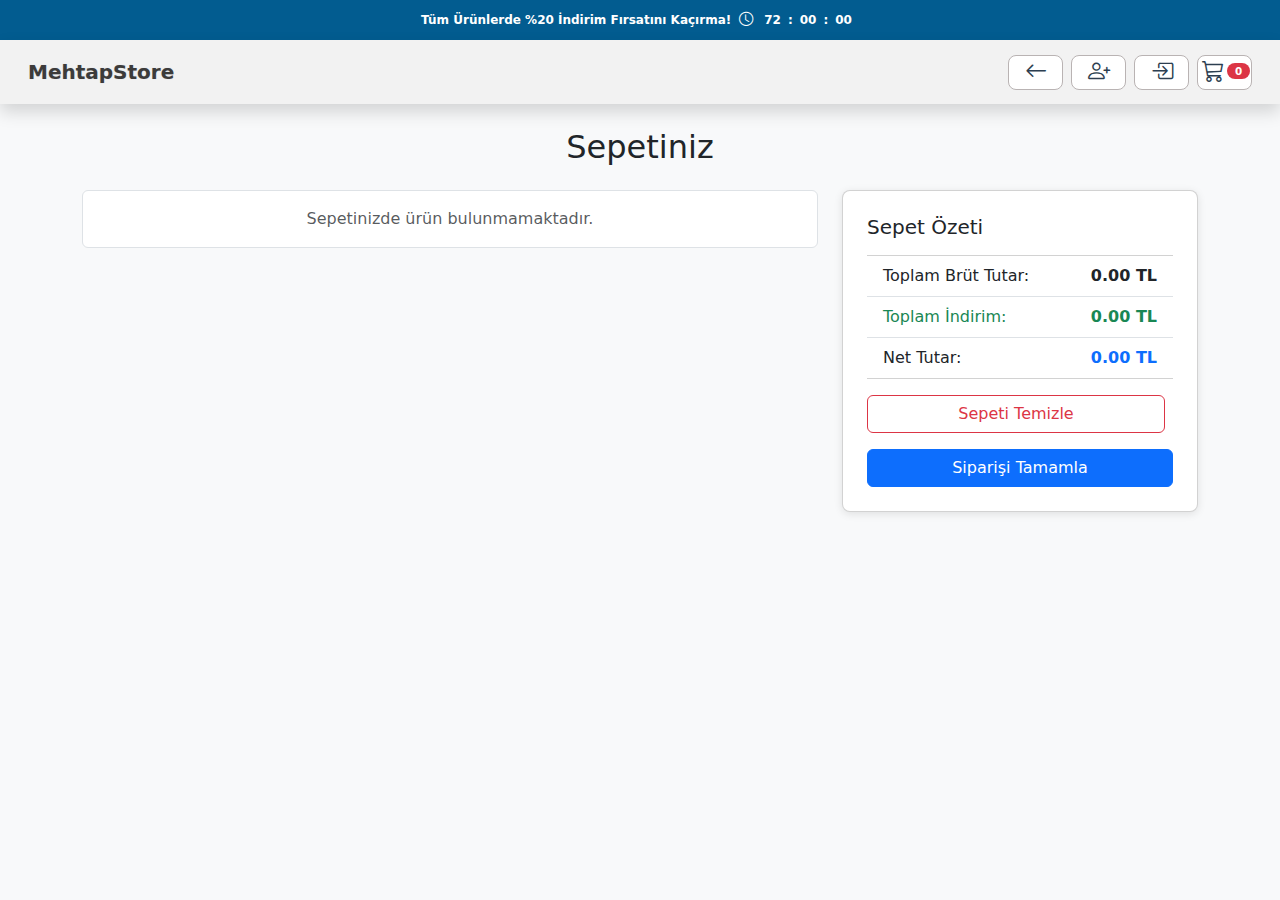
<file: cart.html>
<!DOCTYPE html>
<html lang="tr">
<head>
  <meta charset="UTF-8">
  <meta name="viewport" content="width=device-width, initial-scale=1.0">
  <title>MehtapStore | Sepet</title>
  <link href="https://cdn.jsdelivr.net/npm/bootstrap@5.3.3/dist/css/bootstrap.min.css" rel="stylesheet">
  <link href="https://cdn.jsdelivr.net/npm/bootstrap-icons@1.11.3/font/bootstrap-icons.css" rel="stylesheet">
  <link href="https://cdnjs.cloudflare.com/ajax/libs/font-awesome/6.5.2/css/all.min.css" rel="stylesheet">
  <link href="https://cdnjs.cloudflare.com/ajax/libs/animate.css/4.1.1/animate.min.css" rel="stylesheet">
  <link href="css/cart-style.css" rel="stylesheet"> 
  <style>
      body {
    background-color: #f8f9fa;
  }
  .cart-item-img {
    width: 65px;
    height: 65px;
    object-fit: cover;
    border-radius: 8px;
  }
  .cart-item {
    border-bottom: 1px solid #e9ecef;
    padding: 15px 10px;
    background-color: #fff;
    margin-bottom: 10px;
    border-radius: 8px;
    box-shadow: 0 1px 3px rgba(0,0,0,0.05);
  }
  .cart-summary {
    background-color: #fff;
    border-radius: 8px;
    padding: 20px;
    box-shadow: 0 2px 8px rgba(0,0,0,0.1);
  }
  .quantity-control {
    width: 120px;
  }
  .navbar-brand-text {
    font-size: 1.5rem;
    font-weight: 600;
    color: #fff;
    text-decoration: none;
    transition: color 0.3s ease;
  }
  .navbar-brand-text:hover {
    color: #f39c12;
  }
  .navbar .btn-icon-only {
    padding: 0.5rem;
    width: 45px;
    height: 45px;
    display: flex;
    align-items: center;
    justify-content: center;
    border-radius: 8px;
  }
  .navbar .btn-icon-only .bi, .navbar .btn-icon-only .fas {
    font-size: 1.4rem;
  }
  .cart-badge {
    font-size: 0.65rem;
    padding: 0.2rem 0.5rem;
    position: absolute;
    top: -3px;
    right: -3px;
    border-radius: 50%;
  }
  .price-details {
    font-size: 0.85rem;
    color: #6c757d;
  }
  .price-details .original-price {
    text-decoration: line-through;
    color: #adb5bd;
  }
  .price-details .discounted-price {
    color: #28a745;
    font-weight: bold;
  }
  @media (max-width: 767.98px) {
    .navbar-container {
      flex-direction: column;
      gap: 5px;
      padding: 0.2rem 1rem;
      color: #28a745;
    }
    .navbar-brand-text {
      margin-bottom: 0.5rem;
      font-size: 1.3rem;
    }
    .navbar-buttons {
      width: 100%;
      justify-content: center;
    }
    .navbar .btn-icon-only {
      width: 60px;
      height: 37px;
    }
    .navbar .btn-icon-only .bi, .navbar .btn-icon-only .fas {
      font-size: 1.2rem;
    }
  }
  .modal-content {
    border-radius: 12px;
  }
  .modal-header {
    background-color: #f0f2f5;
    border-bottom: 1px solid #e0e4e8;
  }
  .modal-title {
    color: #2c3e50;
    font-weight: 600;
  }
  .invalid-feedback {
    display: none;
  }
  .form-control.is-invalid + .invalid-feedback {
    display: block;
  }
.btn-icon-only {
     background-color: #ffffff;
     height:35px !important;
     width:55px !important;
    color: #2c3e50;
    border-color: #b9b3b3;
    font-weight: 600;
  }
  
      /*Reklam Baner*/
        .ad-banner {
            background-color: #025c90; /* Koyu mavi */
            color: white;
            height: 40px; /* Yükseklik 40px */
            display: flex;
            align-items: center; /* Dikeyde ortala */
            justify-content: center; /* Yatayda ortala */
            font-size: 0.75rem; /* Yazı boyutunu küçülttük */
            font-weight: bold;
            padding: 0 8px; /* Padding */
            overflow: hidden; /* Taşmayı önle */
            white-space: nowrap; /* Tek satırda tut */
        }
        .countdown {
            font-size: 0.75rem; /* Geri sayım yazı boyutu */
            margin-left: 8px;
            display: flex;
            align-items: center;
        }
        .countdown span {
            display: inline-block;
            margin: 0 2px;
            
            padding: 2px 5px;
            border-radius: 3px;
        }
        .clock-icon {
            margin-right: 4px;
            font-size: 0.9rem;
        }
    </style>

  </head>
<body>
  <div id="sepetBildirim" class="alert text-center py-2 fixed-top w-100 d-none" style="z-index: 9999;">
    İşlem başarılı!
  </div>
<!-- Reklam Bantı -->
    <div class="ad-banner">
        <span>Tüm Ürünlerde %20 İndirim Fırsatını Kaçırma!</span>
        <div class="countdown" id="countdown">
            <i class="bi bi-clock clock-icon"></i>
            <span id="hours">00</span>:
            <span id="minutes">00</span>:
            <span id="seconds">00</span>
        </div>
    </div>
<nav class="navbar navbar-dark sticky-top shadow"
  style="background-color: #f2f2f2;">
  <div class="container-fluid d-flex flex-column align-items-center py-1">
      
    <!-- Alt satır: Marka + Butonlar -->
    <div class="d-flex justify-content-between align-items-center w-100 px-3">
      <!-- Marka -->
      <a class="navbar-brand m-0" href="index.html" style="text-shadow: 0px 0px 1px #bbbfc8; font-weight: 600;">
  <span style="color: #3c3b3a;">MehtapStore</span>
</a>

      <!-- Butonlar -->
      <div class="navbar-buttons d-flex flex-wrap align-items-center gap-2" id="navbarButtons"></div>
    </div>

  </div>
</nav>
  <div class="modal fade" id="addressModal" tabindex="-1" aria-labelledby="addressModalLabel" aria-hidden="true">
    <div class="modal-dialog modal-dialog-centered">
      <div class="modal-content">
        <div class="modal-header">
          <h5 class="modal-title" id="addressModalLabel">Teslimat Adresi</h5>
          <button type="button" class="btn-close" data-bs-dismiss="modal" aria-label="Kapat"></button>
        </div>
        <div class="modal-body">
          <div id="savedAddresses" class="mb-3 p-2 border rounded bg-light"></div>
          <hr>
          <h6 class="text-center mb-3">Yeni Adres Ekle / Bilgileri Güncelle</h6>
          <form id="addressForm" novalidate>
            <div class="mb-3">
              <label for="fullName" class="form-label">Ad Soyad</label>
              <input type="text" class="form-control" id="fullName" required placeholder="Adınız Soyadınız">
              <div class="invalid-feedback">Lütfen adınızı ve soyadınızı girin.</div>
            </div>
            <div class="mb-3">
              <label for="address" class="form-label">Açık Adres</label>
              <textarea class="form-control" id="address" rows="4" required placeholder="Açık adresinizi buraya yazın"></textarea>
              <div class="invalid-feedback">Lütfen teslimat adresinizi girin.</div>
            </div>
            <div class="mb-3">
              <label for="phone" class="form-label">Telefon Numarası</label>
              <input type="tel" class="form-control" id="phone" required pattern="[0-9]{10}" placeholder="Örn: 5551234567">
              <div class="invalid-feedback">Lütfen geçerli bir 10 haneli telefon numarası girin (örn: 5551234567).</div>
            </div>
            <div class="mb-3 form-check">
              <input type="checkbox" class="form-check-input" id="saveAddress" checked>
              <label class="form-check-label" for="saveAddress">Adresi profilime kaydet</label>
            </div>
            <button type="submit" class="btn btn-primary w-100 mt-2">Adresi Onayla</button>
          </form>
        </div>
      </div>
    </div>
  </div>

  <div class="modal fade" id="confirmOrderModal" tabindex="-1" aria-labelledby="confirmOrderModalLabel" aria-hidden="true">
    <div class="modal-dialog modal-dialog-centered">
      <div class="modal-content">
        <div class="modal-header">
          <h5 class="modal-title" id="confirmOrderModalLabel">Siparişi Onayla</h5>
          <button type="button" class="btn-close" data-bs-dismiss="modal" aria-label="Kapat"></button>
        </div>
        <div class="modal-body">
          <h6 class="mb-3 text-center">Teslimat Adres Bilgileri</h6>
          <p class="mb-1"><strong>Ad Soyad:</strong> <span id="confirmFullName"></span></p>
          <p class="mb-1"><strong>Adres:</strong> <span id="confirmAddress"></span></p>
          <p class="mb-3"><strong>Telefon:</strong> <span id="confirmPhone"></span></p>
          <hr>
          <h6 class="mb-3 text-center">Sepet Özeti</h6>
          <div id="confirmOrderItems" class="mb-3 border p-2 rounded" style="max-height: 200px; overflow-y: auto;">
            </div>
          <ul class="list-group list-group-flush mb-3">
            <li class="list-group-item d-flex justify-content-between align-items-center py-1 px-0">
                Toplam Brüt Tutar:
                <span class="fw-bold fs-6"><span id="confirmTotalOriginalPrice">0.00</span> TL</span>
            </li>
            <li class="list-group-item d-flex justify-content-between align-items-center py-1 px-0 text-success">
                Toplam İndirim:
                <span class="fw-bold">- <span id="confirmTotalDiscount">0.00</span> TL</span>
            </li>
            <li class="list-group-item d-flex justify-content-between align-items-center py-1 px-0">
                Net Tutar:
                <span class="fw-bold fs-6 text-primary"><span id="confirmTotalPrice">0.00</span> TL</span>
            </li>
          </ul>
          <hr>
          <button id="editAddressBtn" class="btn btn-outline-primary w-100 mb-3"><i class="bi bi-pencil-square me-2"></i> Adresi Düzenle</button>
          <button id="finalSubmitOrderBtn" class="btn btn-success w-100"><i class="bi bi-check-circle-fill me-2"></i> Siparişi Tamamla</button>
        </div>
      </div>
    </div>
  </div>

  <main class="container py-4">
    <h2 class="text-center mb-4 text-grey">Sepetiniz</h2>
    <div class="row g-4">
      <div class="col-lg-8 col-md-12">
        <div id="cartItems" class="d-grid gap 1"></div>
      </div>
      <div class="col-lg-4 col-md-12">
        <div class="cart-summary p-4 card"> <h5 class="mb-3 card-title">Sepet Özeti</h5>
          <ul class="list-group list-group-flush">
            <li class="list-group-item d-flex justify-content-between align-items-center">
                Toplam Brüt Tutar:
                <span class="fw-bold fs-6"><span id="totalOriginalPrice">0.00</span> TL</span>
            </li>
            <li class="list-group-item d-flex justify-content-between align-items-center text-success">
                Toplam İndirim:
                <span class="fw-bold"> <span id="totalDiscount">0.00</span> TL</span>
            </li>
            <li class="list-group-item d-flex justify-content-between align-items-center">
                Net Tutar:
                <span class="fw-bold fs-6 text-primary"><span id="totalPrice">0.00</span> TL</span>
            </li>
          </ul>
          <button id="clearCartBtn" class="btn btn-outline-danger mt-3 me-2">Sepeti Temizle</button>
          <button id="submitOrderBtn" class="btn btn-primary mt-3">Siparişi Tamamla</button>
        </div>
      </div>
    </div>
  </main>
<script>
        // Geri sayım için hedef tarih (örneğin 2 gün sonrası)
        const targetDate = new Date();
        targetDate.setDate(targetDate.getDate() + 3);

        function updateCountdown() {
            const now = new Date();
            const timeLeft = targetDate - now;

            if (timeLeft <= 0) {
                document.getElementById("countdown").innerHTML = '<i class="bi bi-clock clock-icon"></i>Fırsat sona erdi!';
                return;
            }

            const hours = Math.floor(timeLeft / (1000 * 60 * 60));
            const minutes = Math.floor((timeLeft % (1000 * 60 * 60)) / (1000 * 60));
            const seconds = Math.floor((timeLeft % (1000 * 60)) / 1000);

            document.getElementById("hours").textContent = String(hours).padStart(2, "0");
            document.getElementById("minutes").textContent = String(minutes).padStart(2, "0");
            document.getElementById("seconds").textContent = String(seconds).padStart(2, "0");
        }

        // Her saniye güncelle
        setInterval(updateCountdown, 1000);
        updateCountdown(); // İlk çalıştırma
    </script>
  <script src="https://cdn.jsdelivr.net/npm/bootstrap@5.3.3/dist/js/bootstrap.bundle.min.js"></script>
  <script src="js/cart-script.js"></script> </body>
</html>
</file>
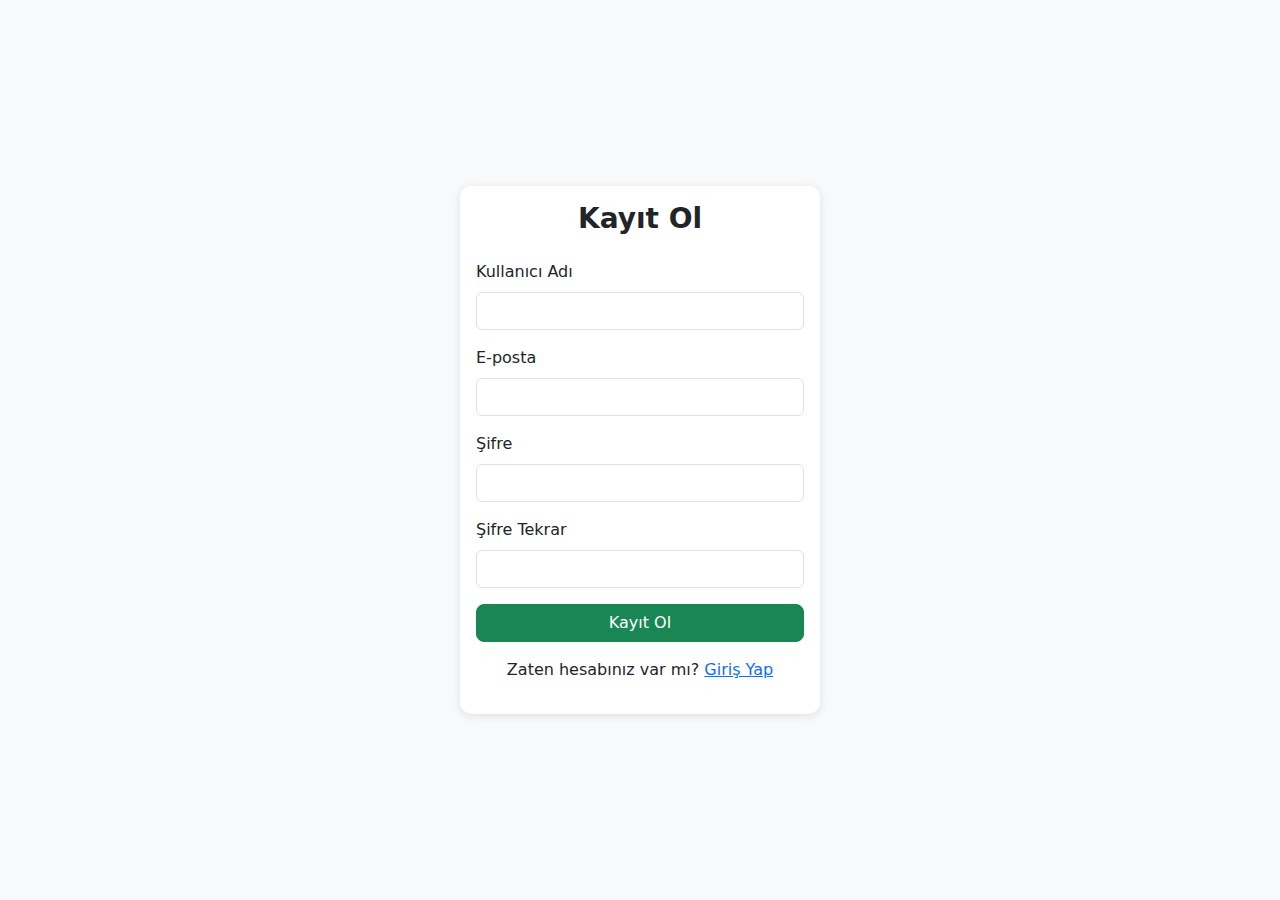
<file: kayit.html>
<!DOCTYPE html>
<html lang="tr">
<head>
  <meta charset="UTF-8">
  <meta name="viewport" content="width=device-width, initial-scale=1">
  <title>Kayıt Ol - MehtapStore</title>
  <link href="https://cdn.jsdelivr.net/npm/bootstrap@5.3.0/dist/css/bootstrap.min.css" rel="stylesheet">
  <link href="https://cdn.jsdelivr.net/npm/bootstrap-icons@1.10.5/font/bootstrap-icons.css" rel="stylesheet">
  <style>
    body {
      background-color: #f8f9fa;
      display: flex;
      justify-content: center;
      align-items: center;
      height: 100vh;
      margin: 0;
    }
    .register-container {
      max-width: 400px;
      width: 100%;
      padding: 20px;
    }
    .card {
      border: none;
      border-radius: 12px;
      box-shadow: 0 2px 10px rgba(0, 0, 0, 0.1);
    }
    .btn {
      border-radius: 8px;
    }
  </style>
</head>
<body>
  <div class="register-container">
    <div class="card">
      <div class="card-body">
        <h3 class="text-center mb-4 fw-bold">Kayıt Ol</h3>
        <form id="registerForm" novalidate>
          <div class="mb-3">
            <label for="regUsername" class="form-label">Kullanıcı Adı</label>
            <input type="text" class="form-control" id="regUsername" required>
            <div class="invalid-feedback">Kullanıcı adı girin.</div>
          </div>
          <div class="mb-3">
            <label for="regEmail" class="form-label">E-posta</label>
            <input type="email" class="form-control" id="regEmail" required>
            <div class="invalid-feedback">Geçerli bir e-posta girin.</div>
          </div>
          <div class="mb-3">
            <label for="regPassword" class="form-label">Şifre</label>
            <input type="password" class="form-control" id="regPassword" required>
            <div class="invalid-feedback">Şifre en az 6 karakter olmalı.</div>
          </div>
          <div class="mb-3">
            <label for="regConfirmPassword" class="form-label">Şifre Tekrar</label>
            <input type="password" class="form-control" id="regConfirmPassword" required>
            <div class="invalid-feedback">Şifreler eşleşmiyor.</div>
          </div>
          <button type="submit" class="btn btn-success w-100">Kayıt Ol</button>
        </form>
        <div class="text-center mt-3">
          <p>Zaten hesabınız var mı? <a href="login.html" class="text-primary">Giriş Yap</a></p>
        </div>
        <div id="alert-container" class="mt-3"></div>
      </div>
    </div>
  </div>

  <script src="https://cdn.jsdelivr.net/npm/bootstrap@5.3.0/dist/js/bootstrap.bundle.min.js"></script>
  <script>
    function showAlert(type, message) {
      const alertContainer = document.getElementById('alert-container');
      if (alertContainer) {
        alertContainer.innerHTML = `
          <div class="alert alert-${type} alert-dismissible fade show" role="alert">
            ${message}
            <button type="button" class="btn-close" data-bs-dismiss="alert" aria-label="Close"></button>
          </div>
        `;
        setTimeout(() => {
          const alertElement = alertContainer.querySelector('.alert');
          if (alertElement) {
              new bootstrap.Alert(alertElement).close();
          }
        }, 3000); // 3 saniye sonra otomatik kapanır
      }
    }

    document.getElementById('registerForm').addEventListener('submit', function (e) {
      e.preventDefault();
      const usernameInput = document.getElementById('regUsername'); // Yeni eklenen input
      const emailInput = document.getElementById('regEmail');
      const passwordInput = document.getElementById('regPassword');
      const confirmPasswordInput = document.getElementById('regConfirmPassword');

      const username = usernameInput.value.trim(); // Yeni eklenen değişken
      const email = emailInput.value.trim();
      const password = passwordInput.value;
      const confirmPassword = confirmPasswordInput.value;

      // Hata mesajlarını sıfırla
      usernameInput.classList.remove('is-invalid'); // Yeni eklenen input için
      emailInput.classList.remove('is-invalid');
      passwordInput.classList.remove('is-invalid');
      confirmPasswordInput.classList.remove('is-invalid');
      document.getElementById('alert-container').innerHTML = ''; // Önceki uyarıları temizle

      let isValid = true;

      // Yeni eklenen doğrulama
      if (!username) {
        usernameInput.classList.add('is-invalid');
        isValid = false;
      }
      if (!email || !email.includes('@')) {
        emailInput.classList.add('is-invalid');
        isValid = false;
      }
      if (password.length < 6) {
        passwordInput.classList.add('is-invalid');
        isValid = false;
      }
      if (password !== confirmPassword) {
        confirmPasswordInput.classList.add('is-invalid');
        isValid = false;
      }

      if (!isValid) {
        showAlert('danger', 'Lütfen tüm alanları doğru doldurun.');
        return;
      }

      let users = JSON.parse(localStorage.getItem('users')) || [];

      // E-posta zaten kayıtlı mı kontrol et
      if (users.some(u => u.email === email)) {
        showAlert('danger', 'Bu e-posta adresi zaten kayıtlı.');
        emailInput.classList.add('is-invalid');
        return;
      }
      // Kullanıcı adı zaten kayıtlı mı kontrol et (isteğe bağlı, ama önerilir)
      if (users.some(u => u.username === username)) {
          showAlert('danger', 'Bu kullanıcı adı zaten kullanılıyor.');
          usernameInput.classList.add('is-invalid');
          return;
      }

      // *** Admin atama mantığı burada başlıyor ***
      let role = 'user'; // Varsayılan rol 'user'
      // Belirli bir e-posta veya e-posta kalıbı için admin rolü atama
      if (email.startsWith('admin@')) {
        role = 'admin';
      }
      // *** Admin atama mantığı burada bitiyor ***

      // username bilgisini newUser objesine ekle!
      const newUser = { username, email, password, role };
      users.push(newUser);
      localStorage.setItem('users', JSON.stringify(users));

      showAlert('success', 'Kayıt başarılı! Giriş sayfasına yönlendiriliyorsunuz...');
      setTimeout(() => {
        window.location.href = 'login.html'; // Kayıt sonrası giriş sayfasına yönlendir
      }, 1500); // 1.5 saniye sonra yönlendir
    });
  </script>
</body>
</html>
</file>
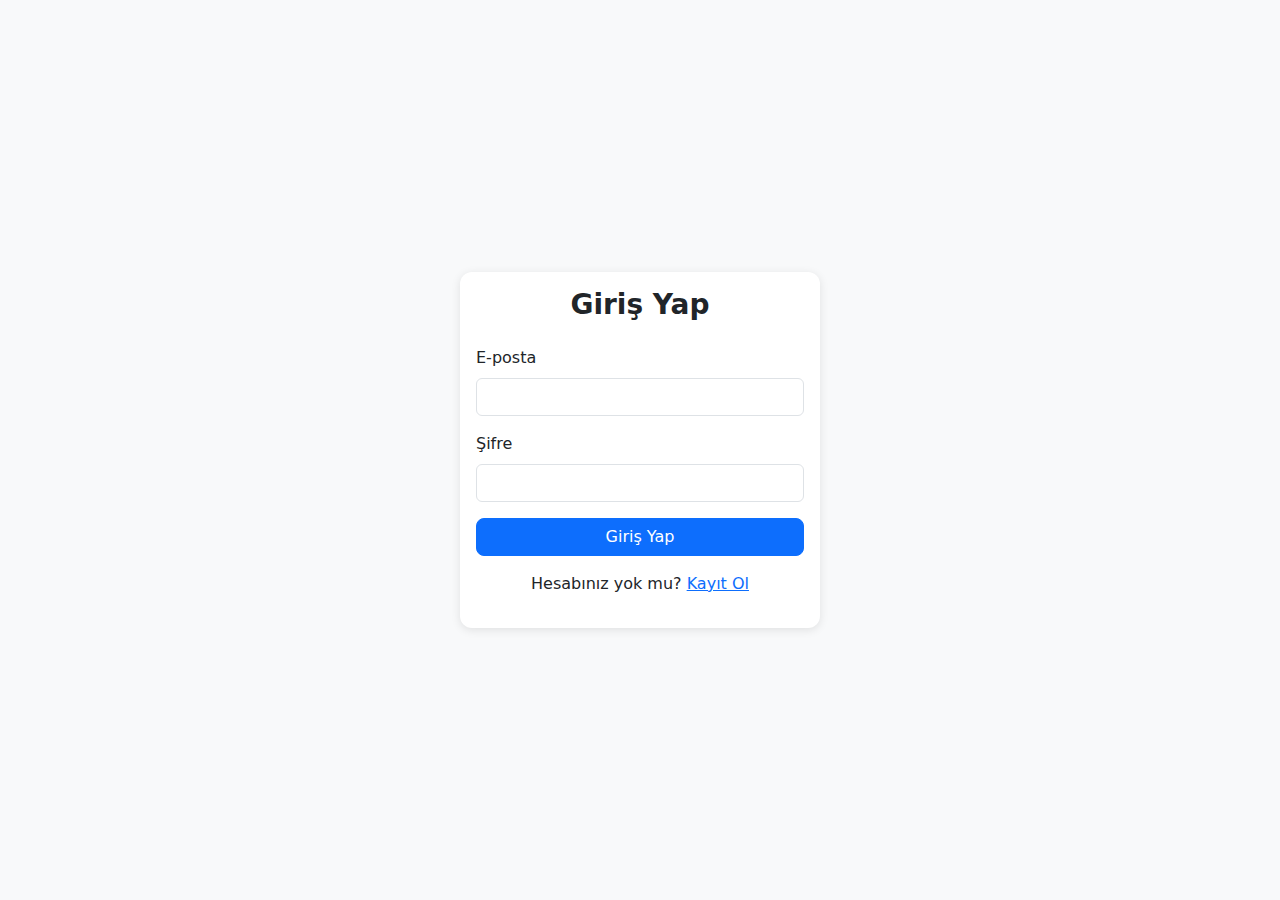
<file: login.html>
<!DOCTYPE html>
<html lang="tr">
<head>
  <meta charset="UTF-8">
  <meta name="viewport" content="width=device-width, initial-scale=1">
  <title>Giriş Yap - MehtapStore</title>
  <link href="https://cdn.jsdelivr.net/npm/bootstrap@5.3.0/dist/css/bootstrap.min.css" rel="stylesheet">
  <link href="https://cdn.jsdelivr.net/npm/bootstrap-icons@1.10.5/font/bootstrap-icons.css" rel="stylesheet">
  <style>
    body {
      background-color: #f8f9fa;
      display: flex;
      justify-content: center;
      align-items: center;
      height: 100vh;
      margin: 0;
    }
    .login-container {
      max-width: 400px;
      width: 100%;
      padding: 20px;
    }
    .card {
      border: none;
      border-radius: 12px;
      box-shadow: 0 2px 10px rgba(0, 0, 0, 0.1);
    }
    .btn {
      border-radius: 8px;
    }
  </style>
</head>
<body>
  <div class="login-container">
    <div class="card">
      <div class="card-body">
        <h3 class="text-center mb-4 fw-bold">Giriş Yap</h3>
        <form id="loginForm" novalidate>
          <div class="mb-3">
            <label for="email" class="form-label">E-posta</label>
            <input type="email" class="form-control" id="email" required>
            <div class="invalid-feedback">Geçerli bir e-posta girin.</div>
          </div>
          <div class="mb-3">
            <label for="password" class="form-label">Şifre</label>
            <input type="password" class="form-control" id="password" required>
            <div class="invalid-feedback">Şifre yanlış.</div>
          </div>
          <button type="submit" class="btn btn-primary w-100">Giriş Yap</button>
        </form>
        <div class="text-center mt-3">
          <p>Hesabınız yok mu? <a href="kayit.html" class="text-primary">Kayıt Ol</a></p>
        </div>
        <div id="alert-container" class="mt-3"></div>
      </div>
    </div>
  </div>

  <script src="https://cdn.jsdelivr.net/npm/bootstrap@5.3.0/dist/js/bootstrap.bundle.min.js"></script>
  <script>
    function showAlert(type, message) {
      const alertContainer = document.getElementById('alert-container');
      if (alertContainer) {
        alertContainer.innerHTML = `
          <div class="alert alert-${type} alert-dismissible fade show" role="alert">
            ${message}
            <button type="button" class="btn-close" data-bs-dismiss="alert" aria-label="Close"></button>
          </div>
        `;
      }
    }

    document.getElementById('loginForm').addEventListener('submit', function (e) {
      e.preventDefault();
      const email = document.getElementById('email');
      const password = document.getElementById('password');

      email.classList.remove('is-invalid');
      password.classList.remove('is-invalid');

      let isValid = true;
      if (!email.value || !email.value.includes('@')) {
        email.classList.add('is-invalid');
        isValid = false;
      }
      if (!password.value) {
        password.classList.add('is-invalid');
        isValid = false;
      }

      if (!isValid) return;

      const users = JSON.parse(localStorage.getItem('users')) || [];
      const user = users.find(u => u.email === email.value && u.password === password.value);

      if (user) {
        localStorage.setItem('isLoggedIn', 'true');
        localStorage.setItem('currentUser', JSON.stringify(user));
        showAlert('success', 'Giriş başarılı! Yönlendiriliyorsunuz...');
        setTimeout(() => {
          window.location.href = user.role === 'admin' ? 'urun-ekle-sil.html' : 'index.html';
        }, 1000);
      } else {
        showAlert('danger', 'E-posta veya şifre yanlış!');
        password.classList.add('is-invalid');
      }
    });
  </script>
</body>
</html>
</file>
<file: css/cart-style.css>
body {
    background-color: #f8f9fa;
  }
  .cart-item-img {
    width: 65px;
    height: 65px;
    object-fit: cover;
    border-radius: 8px;
  }
  .cart-item {
    border-bottom: 1px solid #e9ecef;
    padding: 15px 10px;
    background-color: #fff;
    margin-bottom: 10px;
    border-radius: 8px;
    box-shadow: 0 1px 3px rgba(0,0,0,0.05);
  }
  .cart-summary {
    background-color: #fff;
    border-radius: 8px;
    padding: 20px;
    box-shadow: 0 2px 8px rgba(0,0,0,0.1);
  }
  .quantity-control {
    width: 120px;
  }
  .navbar-brand-text {
    font-size: 1.5rem;
    font-weight: 600;
    color: #fff;
    text-decoration: none;
    transition: color 0.3s ease;
  }
  .navbar-brand-text:hover {
    color: #f39c12;
  }
  .navbar .btn-icon-only {
    padding: 0.5rem;
    width: 45px;
    height: 45px;
    display: flex;
    align-items: center;
    justify-content: center;
    border-radius: 8px;
  }
  .navbar .btn-icon-only .bi, .navbar .btn-icon-only .fas {
    font-size: 1.4rem;
  }
  .cart-badge {
    font-size: 0.65rem;
    padding: 0.2rem 0.5rem;
    position: absolute;
    top: -3px;
    right: -3px;
    border-radius: 50%;
  }
  .price-details {
    font-size: 0.85rem;
    color: #6c757d;
  }
  .price-details .original-price {
    text-decoration: line-through;
    color: #adb5bd;
  }
  .price-details .discounted-price {
    color: #28a745;
    font-weight: bold;
  }
  @media (max-width: 767.98px) {
    .navbar-container {
      flex-direction: column;
      gap: 5px;
      padding: 0.2rem 1rem;
      color: #28a745;
    }
    .navbar-brand-text {
      margin-bottom: 0.5rem;
      font-size: 1.3rem;
    }
    .navbar-buttons {
      width: 100%;
      justify-content: center;
    }
    .navbar .btn-icon-only {
      width: 60px;
      height: 37px;
    }
    .navbar .btn-icon-only .bi, .navbar .btn-icon-only .fas {
      font-size: 1.2rem;
    }
  }
  .modal-content {
    border-radius: 12px;
  }
  .modal-header {
    background-color: #f0f2f5;
    border-bottom: 1px solid #e0e4e8;
  }
  .modal-title {
    color: #2c3e50;
    font-weight: 600;
  }
  .invalid-feedback {
    display: none;
  }
  .form-control.is-invalid + .invalid-feedback {
    display: block;
  }
.btn-icon-only {
     background-color: #ffffff;
     height:35px !important;
     width:55px !important;
    color: #2c3e50;
    border-color: #b9b3b3;
    font-weight: 600;
  }
</file>
